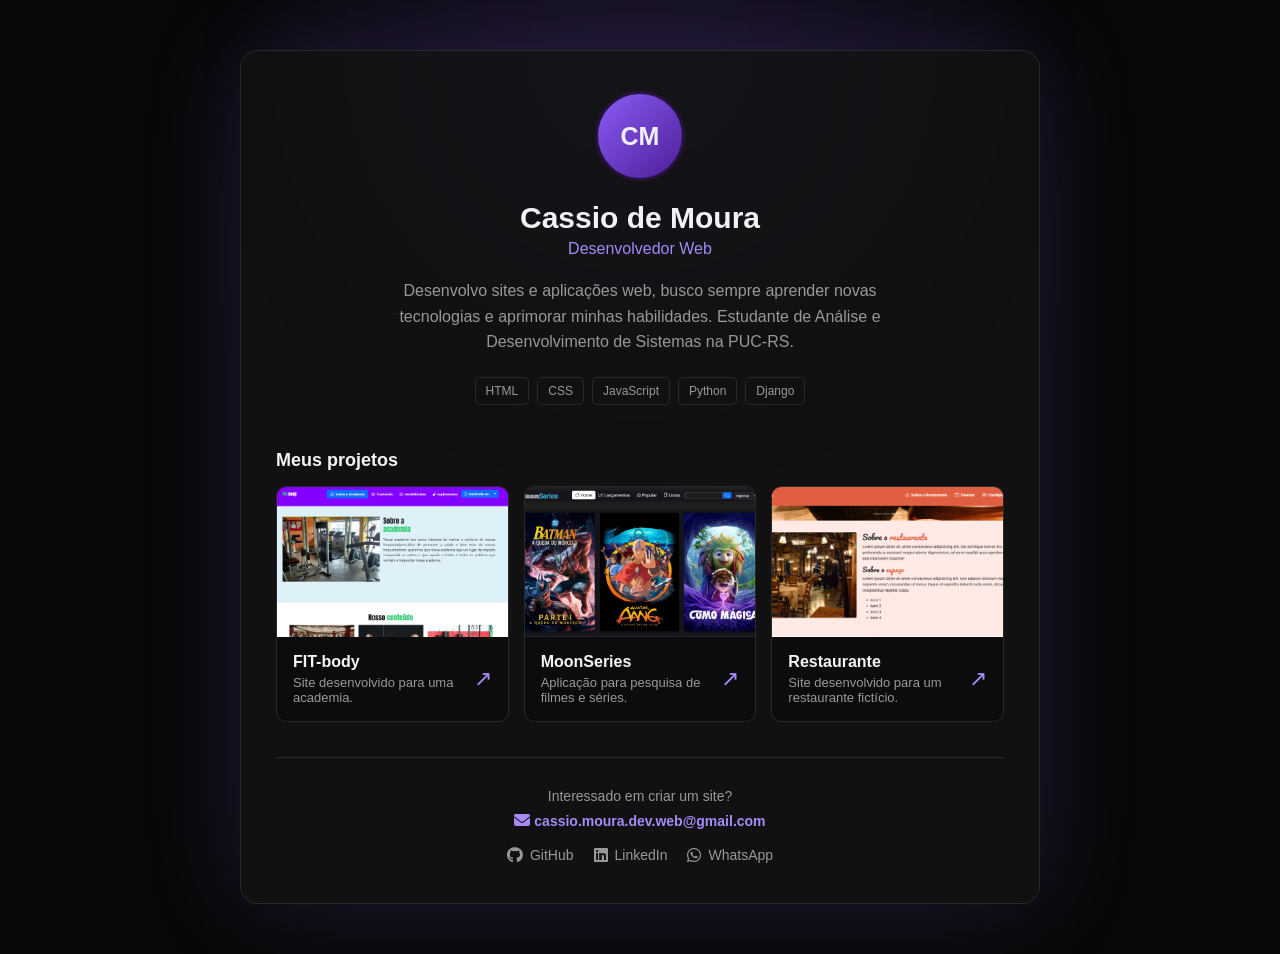
<file: index.html>
<!DOCTYPE html>

<html lang="pt-BR">

    <head>
        <meta charset="UTF-8">
        <meta name="viewport" content="width=device-width, initial-scale=1.0">
        <link
    rel="stylesheet"
    href="https://cdnjs.cloudflare.com/ajax/libs/font-awesome/6.5.2/css/all.min.css">


    <title> Portifólio Cassio de Moura</title>

    <link rel="stylesheet" href="style.css">


    </head>

    <body>


        <main class="container">

            <!-- APRESENTAÇÃO -->
            <section class="profile">

                <div class="profile-image">
                    <span>CM</span>
                </div>

                <h1>Cassio de Moura</h1>

                <h2>Desenvolvedor Web</h2>

                <p class="description">
                    Desenvolvo sites e aplicações web, busco sempre aprender novas tecnologias e aprimorar minhas habilidades.
                    Estudante de Análise e Desenvolvimento de Sistemas na PUC-RS.
                </p>

                <div class="technologies">
                    <span>HTML</span>
                    <span>CSS</span>
                    <span>JavaScript</span>
                    <span>Python</span>
                    <span>Django</span>
                </div>

            </section>


            <!-- PROJETOS -->
            <section class="projects">

                <h2 class="section-title">Meus projetos</h2>

                <!-- PROJETO 1 -->
                <a href="https://projeto-principal.vercel.app" target="_blank" class="project">

                    <div class="project-preview">
                        <img
                            src="./imagens/academia.png"
                            alt="Prévia do site Academia"
                        >
                    </div>

                    <div class="project-info">

                        <div>
                            <h3>FIT-body</h3>

                            <p>
                                Site desenvolvido para uma academia.
                            </p>
                        </div>

                        <span class="arrow">↗</span>

                    </div>

                </a>


                <!-- PROJETO 2 -->
                <a href="https://projeto-final-navy.vercel.app" target="_blank" class="project">

                    <div class="project-preview">
                        <img src="./imagens/moonseries1.png" alt="Prévia do projeto">
                    </div>

                    <div class="project-info">

                        <div>
                            <h3>MoonSeries</h3>

                            <p>
                                Aplicação para pesquisa de filmes e séries.
                            </p>
                        </div>

                        <span class="arrow">↗</span>

                    </div>

                </a>


                <!-- PROJETO 3 -->
                <a href="https://restaurante-pied-eta.vercel.app" target="_blank" class="project">

                    <div class="project-preview">
                        <img src="./imagens/restaurante.png" alt="Prévia do projeto">
                    </div>

                    <div class="project-info">

                        <div>
                            <h3>Restaurante</h3>

                            <p>
                                Site desenvolvido para um restaurante fictício.
                            </p>
                        </div>

                        <span class="arrow">↗</span>

                    </div>

                </a>

            </section>


            <!-- CONTATO -->
            <footer class="contact">

                <p>Interessado em criar um site?</p>

                <a href="mailto:cassio.moura.dev.web@gmail.com" class="email">
                    <i class="fa-solid fa-envelope"></i>
                    cassio.moura.dev.web@gmail.com
                </a>

                <div class="social">

                    <a href="https://github.com/kssiodm" target="_blank">
                        <i class="fa-brands fa-github"></i>
                        GitHub
                    </a>

                    <a href="https://www.linkedin.com/in/cassio-de-moura-e-azambuja-02899726a/" target="_blank">
                        <i class="fa-brands fa-linkedin"></i>
                        LinkedIn
                    </a>

                    <a href="https://wa.me/5551998350968" target="_blank">
                        <i class="fa-brands fa-whatsapp"></i>
                        WhatsApp
                    </a>

                </div>

            </footer>

        </main>


    </body>

</html>
</file>
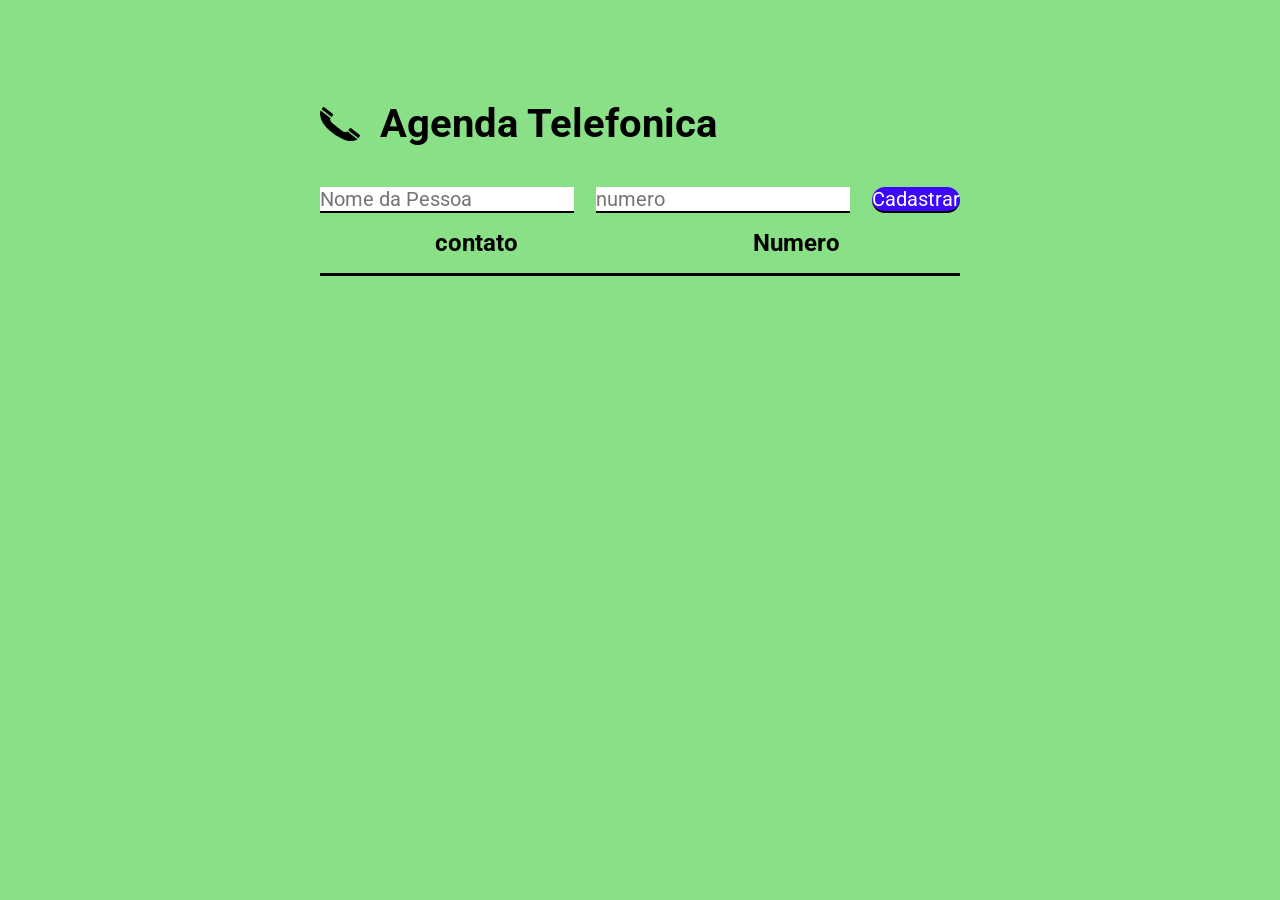
<file: agenda_telefonica/index.html>
<!DOCTYPE html>
<html lang="pt-BR">
    <head>
        <meta charset="UTF-8">
        <meta http-equiv="X-UA-Compatible" content="IE=edge">
        <meta name="viewport" content="width=device-width, initial-scale=1.0">
        <link rel="preconnect" href="https://fonts.googleapis.com">
        <link rel="preconnect" href="https://fonts.gstatic.com" crossorigin>
        <link href="https://fonts.googleapis.com/css2?family=Roboto:wght@700&display=swap" rel="stylesheet">
        <link rel="stylesheet" href="main.css">
        <title>Agenda Telefonica</title>
    </head>
    <body>
        <div class="container">
            <header>
                <img src="imagens/telefone.png" alt="telefone"/>
                <h1>Agenda Telefonica</h1>
            </header>
            <form id="form_atividade">
                <input type="text" id="nome_contato" required placeholder="Nome da Pessoa"/>
                <input type="number" id="numero_telefone" required placeholder="numero" min="900000" />
                <button type="submit">Cadastrar</button>
            </form>
            <table cellspacing = "0">
                <thead>
                    <tr>
                        <th>
                            contato
                        </th>
                        <th>
                            Numero
                        </th>
                    </tr>
                </thead>
                <tbody>
                    <!-- Linhas construidas pelo main.js -->
                </tbody>
                <!-- <tfoot>
                    <tr>
                        <td>quant.possui</td>
                        <td id=""></td>
                        <td id=""></td>
                    </tr>
                </tfoot> -->
            </table>
        </div>
        <script src="main.js"></script>
    </body>
</html>
</file>
<file: style.css>
/* =========================
CONFIGURAÇÕES
========================= */

:root {
--black: #080808;
--card: #111111;
--card-hover: #171717;


--purple: #8b5cf6;
--purple-light: #a78bfa;

--white: #f5f5f5;
--gray: #999999;
--border: #292929;


}

* {
    margin: 0;
    padding: 0;
    box-sizing: border-box;
}

html {
scroll-behavior: smooth;
}

body {
    font-family: Arial, Helvetica, sans-serif;

    background:
        radial-gradient(
            circle at 50% 20%,
            rgba(139, 92, 246, 0.12),
            transparent 45%
        ),
        var(--black);

    color: var(--white);

    min-height: 100vh;

    padding: 50px 20px;
}

body {
    position: relative;
    overflow-x: hidden;
}

body::before {
    content: "";

    position: fixed;

    width: 400px;
    height: 400px;

    background: var(--purple);

    border-radius: 50%;

    filter: blur(150px);

    opacity: 0.08;

    top: -150px;
    left: 50%;

    transform: translateX(-50%);

    pointer-events: none;
}

/* =========================
CONTAINER PRINCIPAL
========================= */

.container {
    width: 100%;
    max-width: 800px;

    margin: 0 auto;

    padding: 40px 35px;

    background-color: var(--card);

    border: 1px solid var(--border);

    border-radius: 18px;

    box-shadow:
        0 0 100px rgba(139, 92, 246, 0.18);

    animation: aparecer 0.7s ease-out;
}

.container {
    animation: aparecer 0.7s ease-out;
}

@keyframes aparecer {
    from {
        opacity: 0;
        transform: translateY(15px);
    }

    to {
        opacity: 1;
        transform: translateY(0);
    }
}

/* =========================
PERFIL
========================= */

.profile {
text-align: center;


padding-bottom: 35px;


}

/* IMAGEM / INICIAIS */

.profile-image {
width: 90px;
height: 90px;


margin: 0 auto 20px;

border-radius: 50%;

display: flex;
align-items: center;
justify-content: center;

background: linear-gradient(
    135deg,
    var(--purple),
    #4c1d95
);

border: 3px solid #211238;

font-size: 25px;
font-weight: bold;


}

/* NOME */

.profile h1 {
font-size: 30px;


margin-bottom: 5px;


}

/* PROFISSÃO */

.profile h2 {
color: var(--purple-light);


font-size: 16px;
font-weight: normal;

margin-bottom: 20px;


}

/* DESCRIÇÃO */

.description {
max-width: 500px;


margin: 0 auto;

color: var(--gray);

line-height: 1.6;


}

/* =========================
TECNOLOGIAS
========================= */

.technologies {
display: flex;


justify-content: center;

flex-wrap: wrap;

gap: 8px;

margin-top: 22px;


}

.technologies span {
padding: 6px 10px;


border: 1px solid var(--border);

border-radius: 5px;

color: var(--gray);

font-size: 12px;


}

/* =========================
PROJETOS
========================= */

.section-title {
    font-size: 18px;

    margin-bottom: 0;

    grid-column: 1 / -1;
}

.projects {
    margin-top: 10px;

    display: grid;
    grid-template-columns: repeat(3, 1fr);
    gap: 15px;
}

/* LINK DO PROJETO */

.project {
    display: block;

    text-decoration: none;
    margin-bottom: 15px;

    background-color: #0c0c0c;

    border: 1px solid var(--border);

    border-radius: 10px;

    overflow: hidden;

    transition: 0.25s;


}

.project:hover {
    border-color: var(--purple);
    background-color: var(--card-hover);

    transform: translateY(-3px);

    box-shadow: 0 8px 25px rgba(139, 92, 246, 0.10);
}

/* =========================
IMAGEM DO PROJETO
========================= */

.project-preview {
    width: 100%;
    height: 150px;

    overflow: hidden;

    background-color: #181818;
}

.project-preview img {
    width: 100%;
    height: 100%;


    display: block;

    object-fit: cover;

    transition: 0.3s;

}

.project:hover .project-preview img {
transform: scale(1.03);
}

/* =========================
INFORMAÇÕES
========================= */

.project-info {
padding: 16px;


display: flex;

align-items: center;

justify-content: space-between;


}

.project-info h3 {
font-size: 16px;

color: var(--white);
margin-bottom: 4px;


}

.project:hover .project-info h3 {
    color: var(--purple-light);
}

.project-info p {
color: var(--gray);


font-size: 13px;


}

.arrow {
color: var(--purple-light);


font-size: 22px;


}

/* =========================
CONTATO
========================= */

.contact {
text-align: center;


padding-top: 30px;

margin-top: 20px;

border-top: 1px solid var(--border);


}

.contact p {
color: var(--gray);


font-size: 14px;

margin-bottom: 8px;


}

.contact > a {
display: inline-block;


color: var(--purple-light);

font-weight: bold;

margin-bottom: 18px;


}

.contact > a:hover {
color: var(--white);
}

/* =========================
REDES SOCIAIS
========================= */

.social {
    display: flex;

    justify-content: center;

    gap: 20px;

    font-size: 14px;
}

.social a,
.email {
    color: var(--gray); 
    text-decoration: none;

    display: flex;
    align-items: center;

    gap: 7px;

    transition: 0.2s;
}

.social a:hover,
.email:hover {
    text-decoration: underline;
}

.email {
    justify-content: center;

    color: var(--purple-light);

    font-size: 14px;

    margin-bottom: 22px;
}

.social a:hover,
.email:hover {
    color: var(--purple-light);
}

.social i,
.email i {
    font-size: 16px;
}

.social a:hover i,
.email:hover i {
    transform: translateY(-1px);
}

/* =========================
CELULAR
========================= */

@media (max-width: 800px) {

    .projects {
        grid-template-columns: 1fr;
    }



body {
    padding: 20px 10px;
}

.container {
    padding: 30px 20px;

    border-radius: 14px;
}

.profile h1 {
    font-size: 26px;
}

.project-preview {
    height: 180px;
}


}
</file>
<file: agenda_telefonica/main.css>
*{
    margin: 0;
    padding: 0;
    box-sizing: border-box;
    font-family: 'Roboto', sans-serif; 

}

body{
    background-color: #86e083f8;
    padding-top: 100px;
}

header{
    display: flex;
    align-items: center;
    padding-bottom: 40px;
}

header img{
    height: 40px;
    margin-right: 20px;
}

header h1{
    font-size: 40px;
    font-weight: bold;
}

.container{
    max-width: 640px;
    width: 100%;
    margin: 0 auto;
}

form{
    display: flex;
    max-width: 640px;
    width: 100%;
    justify-content: space-between;
}

form input{
    font-size: 20px;
    background-color: #fff;
    border: none;
    border-bottom: 2px solid #000;
}

form button{
    background-color: #3d08fc;
    color: #fff;
    font-size: 20px;
    border: none;
    cursor: pointer;
    border-radius: 200px;
    border-bottom: 2px solid #000;
}

table{
    width: 100%;
}

table th{
    padding: 16px 0;
    text-align: center;
    font-size: 24px;
    font-weight: bold;
    border-bottom: 3px solid #000;
}

table td{
    padding: 16px 0;
    text-align: center;
    font-size: 18px;
    border-bottom: 1px solid rgba(0, 0, 0, 0.1);
}

table td img{
    height: 24px;
}

.resultado{
    padding: 8px;
    font-weight: bold;
    color: #fff;
    background-color: #000;
    border-radius: 3px;
}

.aprovado{
    background-color: #009432;
}

.reprovado{
    background-color: red;
}
</file>
